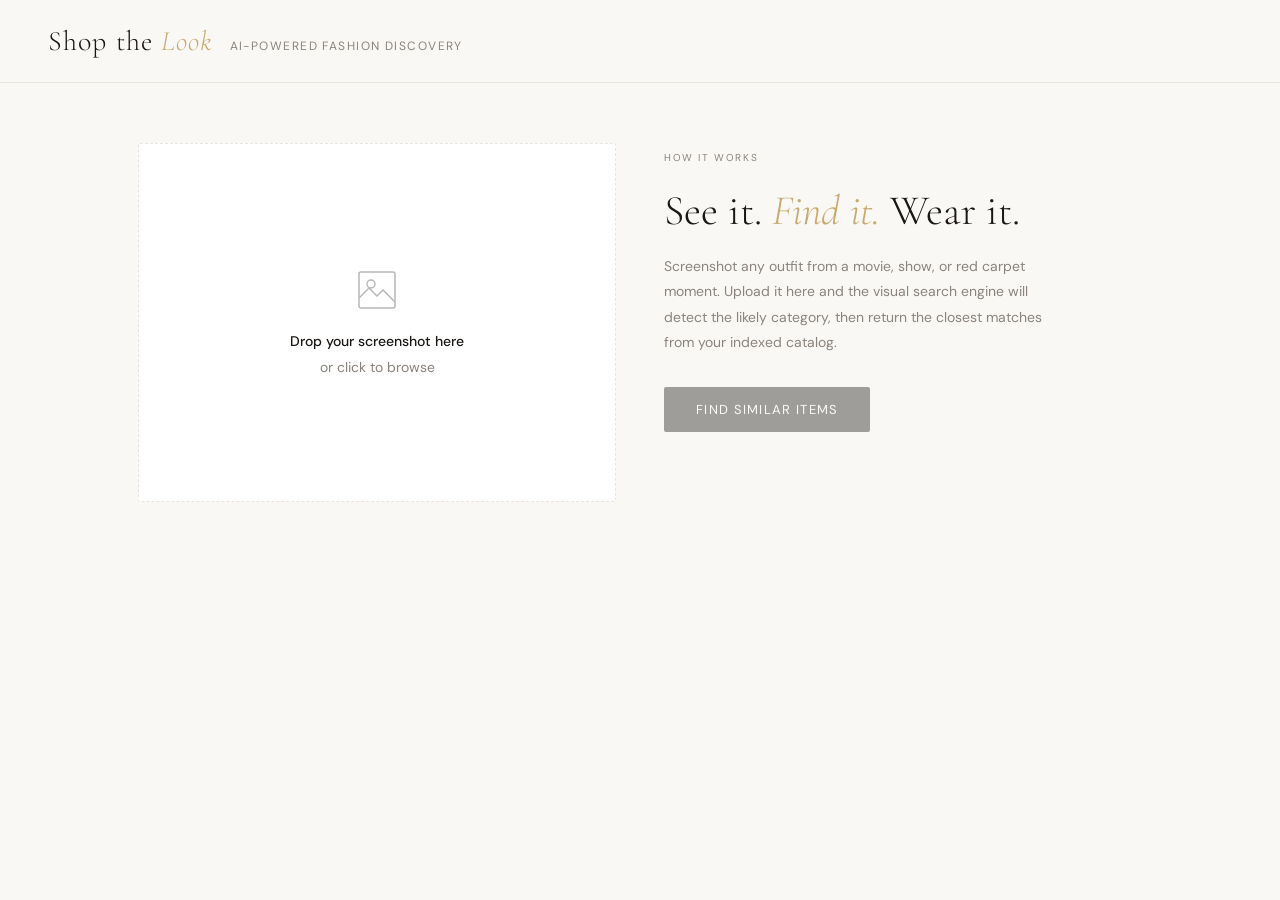
<file: index.html>
<!DOCTYPE html>
<html lang="en">
<head>
<meta charset="UTF-8" />
<meta name="viewport" content="width=device-width, initial-scale=1.0" />
<title>Shop the Look</title>
<link href="https://fonts.googleapis.com/css2?family=Cormorant+Garamond:ital,wght@0,300;0,400;1,300&family=DM+Sans:wght@300;400;500&display=swap" rel="stylesheet" />
<style>
  *, *::before, *::after { box-sizing: border-box; margin: 0; padding: 0; }

  :root {
    --cream: #FAF8F5;
    --ink: #1A1714;
    --warm-gray: #8A847D;
    --border: #E8E4DE;
    --accent: #C9A96E;
    --accent-light: #F5EFE4;
    --card-bg: #FFFFFF;
    --radius: 2px;
  }

  body {
    background: var(--cream);
    font-family: 'DM Sans', sans-serif;
    color: var(--ink);
    min-height: 100vh;
  }

  header {
    border-bottom: 1px solid var(--border);
    padding: 24px 48px;
    display: flex;
    align-items: baseline;
    gap: 16px;
  }

  .logo {
    font-family: 'Cormorant Garamond', serif;
    font-size: 28px;
    font-weight: 300;
    letter-spacing: 0.04em;
  }

  .logo span {
    font-style: italic;
    color: var(--accent);
  }

  .tagline {
    font-size: 12px;
    color: var(--warm-gray);
    letter-spacing: 0.12em;
    text-transform: uppercase;
  }

  main {
    max-width: 1100px;
    margin: 0 auto;
    padding: 60px 48px;
  }

  /* Upload Zone */
  .upload-section {
    display: grid;
    grid-template-columns: 1fr 1fr;
    gap: 48px;
    align-items: start;
  }

  .upload-zone {
    border: 1.5px dashed var(--border);
    border-radius: var(--radius);
    aspect-ratio: 4/3;
    display: flex;
    flex-direction: column;
    align-items: center;
    justify-content: center;
    cursor: pointer;
    transition: border-color 0.2s, background 0.2s;
    position: relative;
    overflow: hidden;
    background: var(--card-bg);
  }

  .upload-zone:hover {
    border-color: var(--accent);
    background: var(--accent-light);
  }

  .upload-zone.dragover {
    border-color: var(--accent);
    background: var(--accent-light);
  }

  .upload-zone img {
    max-width: 100%;
    max-height: 100%;
    width: auto;
    height: auto;
    object-fit: contain;
    z-index: 1;
  }

  .upload-icon {
    width: 48px;
    height: 48px;
    margin-bottom: 16px;
    opacity: 0.3;
  }

  .upload-label {
    font-size: 14px;
    color: var(--warm-gray);
    text-align: center;
    line-height: 1.6;
  }

  .upload-label strong {
    display: block;
    color: var(--ink);
    font-weight: 500;
    margin-bottom: 4px;
  }

  input[type="file"] { display: none; }

  .upload-overlay {
    position: absolute;
    inset: 0;
    background: rgba(26,23,20,0.4);
    display: flex;
    align-items: center;
    justify-content: center;
    opacity: 0;
    transition: opacity 0.2s;
  }

  .upload-zone:hover .upload-overlay {
    opacity: 1;
  }

  .overlay-text {
    color: white;
    font-size: 13px;
    letter-spacing: 0.08em;
    text-transform: uppercase;
  }

  /* Right panel */
  .right-panel {
    padding-top: 8px;
  }

  .section-label {
    font-size: 10px;
    letter-spacing: 0.16em;
    text-transform: uppercase;
    color: var(--warm-gray);
    margin-bottom: 24px;
  }

  .hero-text {
    font-family: 'Cormorant Garamond', serif;
    font-size: 42px;
    font-weight: 300;
    line-height: 1.1;
    margin-bottom: 20px;
  }

  .hero-text em {
    font-style: italic;
    color: var(--accent);
  }

  .description {
    font-size: 14px;
    line-height: 1.8;
    color: var(--warm-gray);
    margin-bottom: 32px;
    max-width: 380px;
  }

  .analyze-btn {
    background: var(--ink);
    color: white;
    border: none;
    padding: 14px 32px;
    font-family: 'DM Sans', sans-serif;
    font-size: 13px;
    letter-spacing: 0.1em;
    text-transform: uppercase;
    cursor: pointer;
    transition: background 0.2s, transform 0.1s;
    border-radius: var(--radius);
    display: inline-flex;
    align-items: center;
    gap: 10px;
  }

  .analyze-btn:hover { background: #2d2824; }
  .analyze-btn:active { transform: scale(0.98); }
  .analyze-btn:disabled { opacity: 0.4; cursor: not-allowed; }

  .analyze-btn .spinner {
    width: 14px;
    height: 14px;
    border: 1.5px solid rgba(255,255,255,0.3);
    border-top-color: white;
    border-radius: 50%;
    animation: spin 0.8s linear infinite;
    display: none;
  }

  .analyze-btn.loading .spinner { display: block; }

  @keyframes spin { to { transform: rotate(360deg); } }

  /* Results */
  .results-section {
    margin-top: 72px;
    border-top: 1px solid var(--border);
    padding-top: 48px;
    display: none;
  }

  .results-section.visible { display: block; }

  .results-header {
    display: flex;
    align-items: baseline;
    justify-content: space-between;
    margin-bottom: 32px;
  }

  .results-title {
    font-family: 'Cormorant Garamond', serif;
    font-size: 28px;
    font-weight: 300;
  }

  /* Detected items */
  .detected-items {
    display: flex;
    flex-wrap: wrap;
    gap: 8px;
    margin-bottom: 40px;
  }

  .item-chip {
    background: var(--accent-light);
    border: 1px solid var(--accent);
    color: var(--ink);
    padding: 6px 14px;
    font-size: 12px;
    letter-spacing: 0.06em;
    border-radius: 100px;
    cursor: pointer;
    transition: background 0.15s;
  }

  .item-chip:hover, .item-chip.active {
    background: var(--accent);
    color: white;
  }

  .ai-description {
    background: var(--card-bg);
    border: 1px solid var(--border);
    border-left: 3px solid var(--accent);
    padding: 20px 24px;
    font-size: 13px;
    line-height: 1.8;
    color: var(--warm-gray);
    margin-bottom: 40px;
    border-radius: var(--radius);
  }

  /* Product grid */
  .products-label {
    font-size: 10px;
    letter-spacing: 0.16em;
    text-transform: uppercase;
    color: var(--warm-gray);
    margin-bottom: 20px;
  }

  .product-grid {
    display: grid;
    grid-template-columns: repeat(auto-fill, minmax(200px, 1fr));
    gap: 24px;
  }

  .product-card {
    background: var(--card-bg);
    border: 1px solid var(--border);
    border-radius: var(--radius);
    overflow: hidden;
    transition: box-shadow 0.2s, transform 0.2s;
    cursor: pointer;
    animation: fadeUp 0.4s ease both;
  }

  .product-card:hover {
    box-shadow: 0 8px 32px rgba(26,23,20,0.08);
    transform: translateY(-2px);
  }

  @keyframes fadeUp {
    from { opacity: 0; transform: translateY(16px); }
    to { opacity: 1; transform: translateY(0); }
  }

  .product-img {
    aspect-ratio: 3/4;
    background: var(--accent-light);
    display: flex;
    align-items: center;
    justify-content: center;
    font-size: 40px;
    position: relative;
    overflow: hidden;
  }

  .product-img img {
    max-width: 100%;
    max-height: 100%;
    width: auto;
    height: auto;
    object-fit: contain;
  }

  .store-badge {
    position: absolute;
    top: 8px;
    right: 8px;
    background: white;
    font-size: 9px;
    letter-spacing: 0.08em;
    text-transform: uppercase;
    padding: 3px 8px;
    border-radius: 100px;
    color: var(--warm-gray);
    border: 1px solid var(--border);
  }

  .product-info {
    padding: 14px 16px;
  }

  .product-name {
    font-size: 13px;
    font-weight: 500;
    margin-bottom: 4px;
    white-space: nowrap;
    overflow: hidden;
    text-overflow: ellipsis;
  }

  .product-store {
    font-size: 11px;
    color: var(--warm-gray);
    margin-bottom: 8px;
  }

  .product-price {
    font-family: 'Cormorant Garamond', serif;
    font-size: 18px;
    color: var(--ink);
  }

  .product-link {
    display: block;
    margin-top: 10px;
    font-size: 11px;
    letter-spacing: 0.1em;
    text-transform: uppercase;
    color: var(--accent);
    text-decoration: none;
  }

  .product-link:hover { text-decoration: underline; }

  /* Empty / error states */
  .state-msg {
    text-align: center;
    padding: 48px;
    color: var(--warm-gray);
    font-size: 14px;
    line-height: 1.8;
  }

  /* Search bar */
  .search-row {
    display: flex;
    gap: 12px;
    margin-bottom: 32px;
  }

  .search-input {
    flex: 1;
    border: 1px solid var(--border);
    background: white;
    padding: 10px 16px;
    font-family: 'DM Sans', sans-serif;
    font-size: 13px;
    color: var(--ink);
    outline: none;
    border-radius: var(--radius);
    transition: border-color 0.2s;
  }

  .search-input:focus { border-color: var(--accent); }

  .search-btn {
    background: var(--accent);
    color: white;
    border: none;
    padding: 10px 20px;
    font-family: 'DM Sans', sans-serif;
    font-size: 12px;
    letter-spacing: 0.1em;
    text-transform: uppercase;
    cursor: pointer;
    border-radius: var(--radius);
    transition: opacity 0.2s;
  }

  .search-btn:hover { opacity: 0.85; }

  /* Responsive */
  @media (max-width: 720px) {
    header { padding: 20px 24px; }
    main { padding: 40px 24px; }
    .upload-section { grid-template-columns: 1fr; gap: 32px; }
    .hero-text { font-size: 32px; }
  }
</style>
</head>
<body>

<header>
  <div class="logo">Shop the <span>Look</span></div>
  <div class="tagline">AI-Powered Fashion Discovery</div>
</header>

<main>
  <div class="upload-section">
    <!-- Upload zone -->
    <div>
      <div class="upload-zone" id="uploadZone">
        <svg class="upload-icon" viewBox="0 0 48 48" fill="none" stroke="currentColor" stroke-width="1.5">
          <rect x="6" y="6" width="36" height="36" rx="2"/>
          <circle cx="18" cy="18" r="4"/>
          <path d="M6 32l10-10 8 8 6-6 12 12"/>
        </svg>
        <div class="upload-label">
          <strong>Drop your screenshot here</strong>
          or click to browse
        </div>
        <div class="upload-overlay">
          <span class="overlay-text">Change photo</span>
        </div>
        <input type="file" id="fileInput" accept="image/*" />
      </div>
    </div>

    <!-- Right panel -->
    <div class="right-panel">
      <div class="section-label">How it works</div>
      <h1 class="hero-text">See it. <em>Find it.</em> Wear it.</h1>
      <p class="description">
        Screenshot any outfit from a movie, show, or red carpet moment.
        Upload it here and the visual search engine will detect the likely
        category, then return the closest matches from your indexed catalog.
      </p>

      <button class="analyze-btn" id="analyzeBtn" disabled>
        <div class="spinner"></div>
        <span id="btnText">Find Similar Items</span>
      </button>
    </div>
  </div>

  <!-- Results -->
  <div class="results-section" id="resultsSection">
    <div class="results-header">
      <h2 class="results-title">Outfit Breakdown</h2>
    </div>

    <!-- AI description -->
    <div class="ai-description" id="aiDescription"></div>

    <!-- Detected items as chips -->
    <div class="detected-items" id="detectedItems"></div>

    <!-- Search override -->
    <div class="search-row">
      <input class="search-input" id="searchInput" placeholder="Optional category filter: shoes, dress, bag" />
      <button class="search-btn" id="searchBtn">Apply</button>
    </div>

    <!-- Products -->
    <div class="products-label" id="productsLabel">Similar items found</div>
    <div class="product-grid" id="productGrid"></div>
  </div>
</main>

<script>
  const API_BASE = 'http://127.0.0.1:8000';

  const uploadZone = document.getElementById('uploadZone');
  const fileInput = document.getElementById('fileInput');
  const analyzeBtn = document.getElementById('analyzeBtn');
  const btnText = document.getElementById('btnText');
  const resultsSection = document.getElementById('resultsSection');
  const aiDescription = document.getElementById('aiDescription');
  const detectedItems = document.getElementById('detectedItems');
  const productGrid = document.getElementById('productGrid');
  const productsLabel = document.getElementById('productsLabel');
  const searchInput = document.getElementById('searchInput');
  const searchBtn = document.getElementById('searchBtn');

  let uploadedFile = null;
  let activeCaptureId = new URLSearchParams(window.location.search).get('capture_id');
  let currentGroups = [];
  let activeCategory = null;

  uploadZone.addEventListener('click', () => fileInput.click());

  uploadZone.addEventListener('dragover', (e) => {
    e.preventDefault();
    uploadZone.classList.add('dragover');
  });

  uploadZone.addEventListener('dragleave', () => uploadZone.classList.remove('dragover'));

  uploadZone.addEventListener('drop', (e) => {
    e.preventDefault();
    uploadZone.classList.remove('dragover');
    const file = e.dataTransfer.files[0];
    if (file && file.type.startsWith('image/')) loadFile(file);
  });

  fileInput.addEventListener('change', () => {
    if (fileInput.files[0]) loadFile(fileInput.files[0]);
  });

  analyzeBtn.addEventListener('click', () => analyzeOutfit());

  searchBtn.addEventListener('click', () => {
    if (!uploadedFile && !activeCaptureId) return;
    runBreakdown(getCategoryFilter());
  });

  searchInput.addEventListener('keydown', (e) => {
    if (e.key === 'Enter') searchBtn.click();
  });

  function loadFile(file) {
    uploadedFile = file;
    activeCaptureId = null;
    const reader = new FileReader();
    reader.onload = (e) => {
      const dataURL = e.target.result;
      uploadZone.querySelectorAll('svg, .upload-label').forEach((el) => { el.style.display = 'none'; });
      let img = uploadZone.querySelector('img');
      if (!img) {
        img = document.createElement('img');
        uploadZone.appendChild(img);
      }
      img.src = dataURL;
      analyzeBtn.disabled = false;
      btnText.textContent = 'Find Similar Items';
    };
    reader.readAsDataURL(file);
  }

  function getCategoryFilter() {
    const val = searchInput.value.trim().toLowerCase();
    return val || null;
  }

  function escapeHtml(text) {
    return String(text || '')
      .replaceAll('&', '&amp;')
      .replaceAll('<', '&lt;')
      .replaceAll('>', '&gt;')
      .replaceAll('"', '&quot;')
      .replaceAll("'", '&#039;');
  }

  function confidencePct(value) {
    const n = Number(value || 0);
    return `${Math.round(n * 100)}%`;
  }

  async function analyzeOutfit() {
    if (!uploadedFile && !activeCaptureId) return;

    analyzeBtn.disabled = true;
    analyzeBtn.classList.add('loading');
    btnText.textContent = 'Breaking down…';
    resultsSection.classList.remove('visible');

    try {
      await runBreakdown(getCategoryFilter());
    } catch (err) {
      console.error(err);
      aiDescription.textContent = err.message || 'Could not analyze this image. Please try a clearer image.';
      resultsSection.classList.add('visible');
    } finally {
      analyzeBtn.disabled = false;
      analyzeBtn.classList.remove('loading');
      btnText.textContent = 'Re-Run Breakdown';
    }
  }

  async function runBreakdown(category = null) {
    if (!uploadedFile && !activeCaptureId) return;

    productsLabel.textContent = 'Similar items found';
    productGrid.innerHTML = '<div class="state-msg">Analyzing outfit pieces…</div>';
    detectedItems.innerHTML = '';
    resultsSection.classList.add('visible');

    const params = new URLSearchParams({ max_items: '3', k_per_item: '8' });
    if (category) params.set('category', category);
    let response;
    if (uploadedFile) {
      const formData = new FormData();
      formData.append('file', uploadedFile);
      response = await fetch(`${API_BASE}/breakdown?${params.toString()}`, {
        method: 'POST',
        body: formData,
      });
    } else {
      const safeCaptureId = encodeURIComponent(activeCaptureId);
      response = await fetch(`${API_BASE}/capture/${safeCaptureId}/breakdown?${params.toString()}`);
    }

    const payload = await response.json();
    if (!response.ok) {
      const msg = payload?.detail || payload?.error || 'Breakdown request failed';
      throw new Error(msg);
    }

    currentGroups = payload.groups || [];
    if (!currentGroups.length) {
      aiDescription.textContent = 'No outfit pieces were detected from this image. Try a clearer full-body or product photo.';
      productGrid.innerHTML = '<div class="state-msg">No matches found for detected pieces.</div>';
      return;
    }

    const summary = (payload.detected_categories || [])
      .map((x) => `${x.category} (${confidencePct(x.confidence)})`)
      .join(', ');
    aiDescription.textContent = `Detected outfit pieces: ${summary}. Click a piece below to inspect matching products.`;

    renderDetectedItems(currentGroups);
    activeCategory = currentGroups[0].category;
    renderCategoryResults(activeCategory);
  }

  function renderDetectedItems(groups) {
    detectedItems.innerHTML = '';
    groups.forEach((g) => {
      const chip = document.createElement('div');
      chip.className = 'item-chip' + (g.category === activeCategory ? ' active' : '');
      chip.textContent = `${g.category} - ${confidencePct(g.confidence)}`;
      chip.addEventListener('click', () => {
        activeCategory = g.category;
        renderDetectedItems(groups);
        renderCategoryResults(g.category);
      });
      detectedItems.appendChild(chip);
    });
  }

  function renderCategoryResults(category) {
    const group = currentGroups.find((g) => g.category === category);
    if (!group) {
      productGrid.innerHTML = '<div class="state-msg">No results for this category.</div>';
      return;
    }

    productsLabel.textContent = `Similar ${category} items`;
    renderProducts(group.results || []);
  }

  function renderProducts(products) {
    if (!products || products.length === 0) {
      productGrid.innerHTML = '<div class="state-msg">No products found for this piece.</div>';
      return;
    }

    productGrid.innerHTML = '';
    products.forEach((p, i) => {
      const price = (p.price_usd !== null && p.price_usd !== undefined)
        ? `$${Number(p.price_usd).toFixed(2)}`
        : 'N/A';
      const safeTitle = escapeHtml(p.title || 'Untitled');
      const safeUrl = escapeHtml(p.url || '#');
      const safeImage = escapeHtml(p.image || '');
      const safeCategory = escapeHtml(p.category || 'item');
      const safeStore = escapeHtml((p.url || '').includes('amazon.com') ? 'Amazon' : 'Catalog');

      const imageBlock = safeImage
        ? `<img src="${safeImage}" alt="${safeTitle}" loading="lazy" />`
        : '<span>🛍️</span>';

      const linkBlock = p.url
        ? `<a class="product-link" href="${safeUrl}" target="_blank" rel="noopener">View item →</a>`
        : '';

      const card = document.createElement('div');
      card.className = 'product-card';
      card.style.animationDelay = `${i * 0.06}s`;
      card.innerHTML = `
        <div class="product-img">
          ${imageBlock}
          <div class="store-badge">${safeCategory}</div>
        </div>
        <div class="product-info">
          <div class="product-name">${safeTitle}</div>
          <div class="product-store">${safeStore}</div>
          <div class="product-price">${price}</div>
          ${linkBlock}
        </div>
      `;
      productGrid.appendChild(card);
    });
  }

  async function loadCaptureFromQuery() {
    if (!activeCaptureId) return;
    analyzeBtn.disabled = true;
    analyzeBtn.classList.add('loading');
    btnText.textContent = 'Loading capture…';
    try {
      const safeCaptureId = encodeURIComponent(activeCaptureId);
      const metaRes = await fetch(`${API_BASE}/capture/${safeCaptureId}`);
      const meta = await metaRes.json();
      if (!metaRes.ok) {
        throw new Error(meta?.detail || 'Could not load extension capture');
      }
      const dataURL = meta.image_data_url;
      uploadZone.querySelectorAll('svg, .upload-label').forEach((el) => { el.style.display = 'none'; });
      let img = uploadZone.querySelector('img');
      if (!img) {
        img = document.createElement('img');
        uploadZone.appendChild(img);
      }
      img.src = dataURL;
      await runBreakdown(getCategoryFilter());
      btnText.textContent = 'Re-Run Breakdown';
    } catch (err) {
      console.error(err);
      aiDescription.textContent = err.message || 'Could not load captured image from extension.';
      resultsSection.classList.add('visible');
      btnText.textContent = 'Find Similar Items';
    } finally {
      analyzeBtn.disabled = false;
      analyzeBtn.classList.remove('loading');
    }
  }

  loadCaptureFromQuery();
</script>
</body>
</html>
</file>
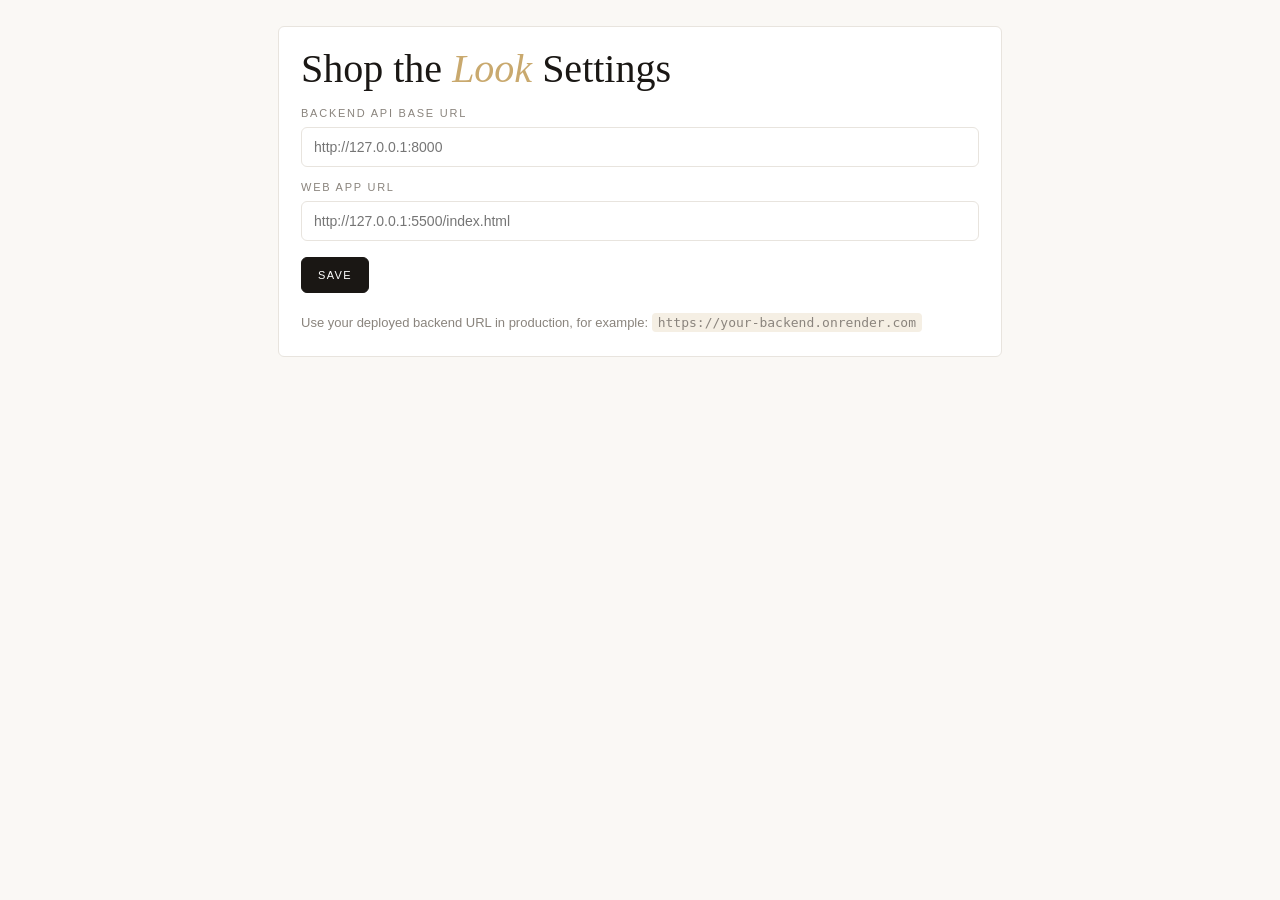
<file: extension/options.html>
<!doctype html>
<html lang="en">
<head>
  <meta charset="utf-8" />
  <meta name="viewport" content="width=device-width, initial-scale=1" />
  <title>Outfit Finder Settings</title>
  <style>
    :root {
      --cream: #faf8f5;
      --ink: #1a1714;
      --warm-gray: #8a847d;
      --border: #e8e4de;
      --accent: #c9a96e;
      --accent-light: #f5efe4;
      --card-bg: #ffffff;
      --radius: 6px;
    }
    * { box-sizing: border-box; }
    body {
      font-family: "DM Sans", -apple-system, BlinkMacSystemFont, "Segoe UI", sans-serif;
      margin: 26px auto;
      max-width: 760px;
      background: var(--cream);
      color: var(--ink);
      padding: 0 18px;
    }
    .card {
      background: var(--card-bg);
      border: 1px solid var(--border);
      border-radius: var(--radius);
      padding: 22px;
    }
    h1 {
      margin: 0 0 18px;
      font-family: "Cormorant Garamond", Georgia, "Times New Roman", serif;
      font-weight: 400;
      font-size: 40px;
      line-height: 1;
    }
    h1 span {
      color: var(--accent);
      font-style: italic;
    }
    label {
      display: block;
      margin: 14px 0 8px;
      font-size: 11px;
      letter-spacing: 0.16em;
      text-transform: uppercase;
      color: var(--warm-gray);
    }
    input {
      width: 100%;
      padding: 11px 12px;
      border: 1px solid var(--border);
      border-radius: var(--radius);
      font-size: 14px;
      background: #fff;
      color: var(--ink);
      outline: none;
    }
    input:focus { border-color: var(--accent); }
    button {
      margin-top: 16px;
      padding: 11px 16px;
      border: 1px solid var(--ink);
      border-radius: var(--radius);
      background: var(--ink);
      color: #fff;
      cursor: pointer;
      text-transform: uppercase;
      letter-spacing: 0.12em;
      font-size: 11px;
    }
    button:hover { background: #2d2824; border-color: #2d2824; }
    .status { margin-top: 12px; font-size: 13px; color: var(--warm-gray); }
    .hint { margin-top: 20px; font-size: 13px; color: var(--warm-gray); line-height: 1.6; }
    code { background: var(--accent-light); padding: 2px 6px; border-radius: 4px; }
  </style>
</head>
<body>
  <div class="card">
    <h1>Shop the <span>Look</span> Settings</h1>
    <label for="apiBase">Backend API Base URL</label>
    <input id="apiBase" placeholder="http://127.0.0.1:8000" />
    <label for="webAppBase">Web App URL</label>
    <input id="webAppBase" placeholder="http://127.0.0.1:5500/index.html" />
    <button id="saveBtn">Save</button>
    <div id="status" class="status"></div>

    <div class="hint">
      Use your deployed backend URL in production, for example:
      <code>https://your-backend.onrender.com</code>
    </div>
  </div>

  <script src="options.js"></script>
</body>
</html>
</file>
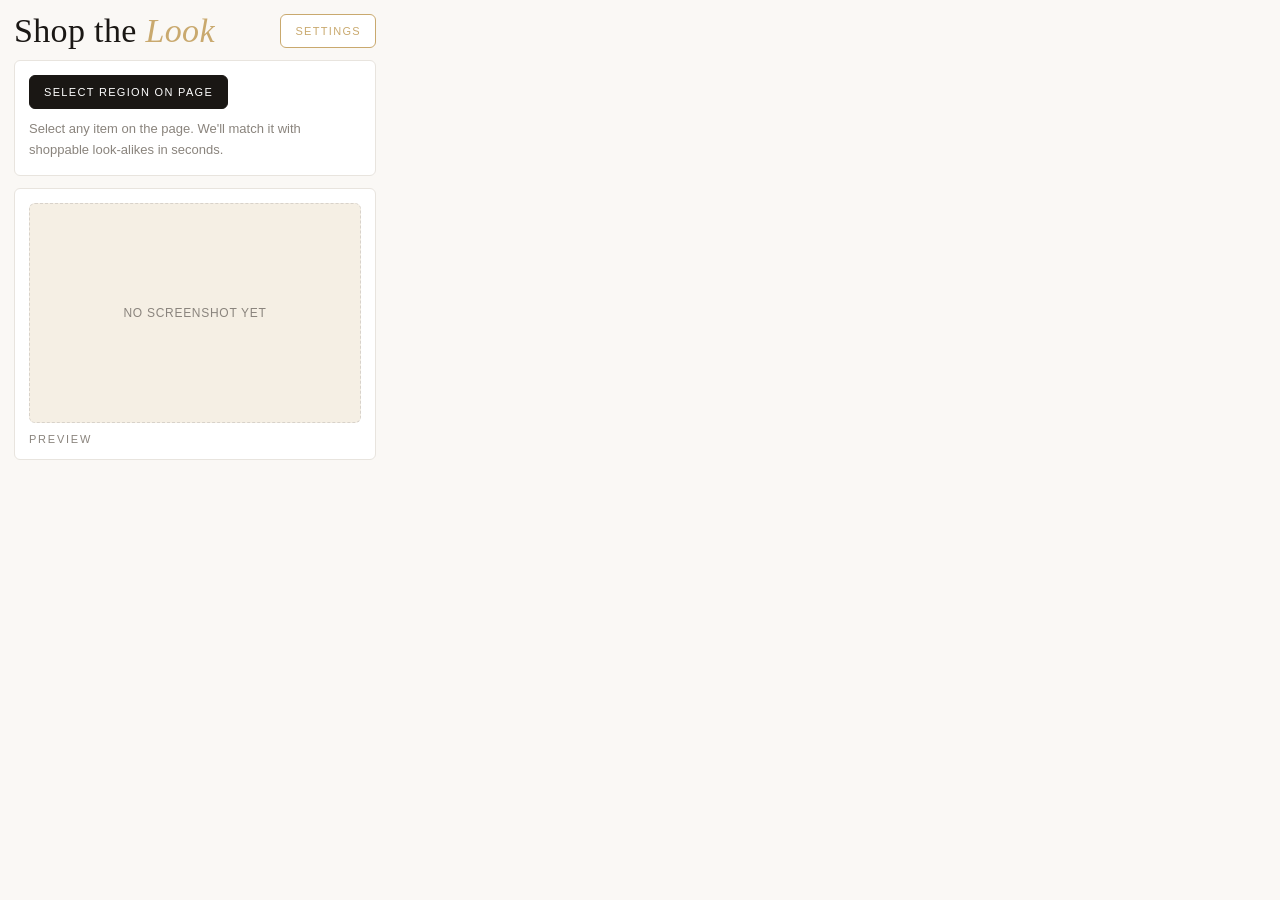
<file: extension/popup.html>
<!doctype html>
<html lang="en">
<head>
  <meta charset="utf-8" />
  <meta name="viewport" content="width=device-width, initial-scale=1" />
  <title>Outfit Finder</title>
  <link rel="stylesheet" href="popup.css" />
</head>
<body>
  <header class="row header">
    <h1 class="logo">Shop the <span>Look</span></h1>
    <button id="openSettings" class="ghost">Settings</button>
  </header>

  <section class="panel">
    <div class="row gap">
      <button id="captureBtn">Select Region On Page</button>
    </div>
    <p class="hint">Select any item on the page. We&apos;ll match it with shoppable look-alikes in seconds.</p>
  </section>

  <section class="panel">
    <div class="canvas-wrap">
      <canvas id="previewCanvas" width="360" height="220"></canvas>
      <div id="canvasEmpty" class="empty">No screenshot yet</div>
    </div>
    <div class="row">
      <label>Preview</label>
    </div>
  </section>

  <script src="popup.js"></script>
</body>
</html>
</file>
<file: extension/popup.css>
:root {
  --cream: #faf8f5;
  --ink: #1a1714;
  --warm-gray: #8a847d;
  --border: #e8e4de;
  --accent: #c9a96e;
  --accent-light: #f5efe4;
  --card-bg: #ffffff;
  --radius: 6px;
}

* {
  box-sizing: border-box;
}

body {
  margin: 0;
  padding: 14px;
  width: 390px;
  font-family: "DM Sans", -apple-system, BlinkMacSystemFont, "Segoe UI", sans-serif;
  color: var(--ink);
  background: var(--cream);
}

.row {
  display: flex;
  align-items: center;
}

.header {
  justify-content: space-between;
  margin-bottom: 8px;
}

.logo {
  margin: 0;
  font-family: "Cormorant Garamond", Georgia, "Times New Roman", serif;
  font-size: 34px;
  line-height: 1;
  font-weight: 400;
  letter-spacing: 0.01em;
}

.logo span {
  color: var(--accent);
  font-style: italic;
}

.panel {
  background: var(--card-bg);
  border: 1px solid var(--border);
  border-radius: var(--radius);
  padding: 14px;
  margin-top: 12px;
}

.gap {
  gap: 10px;
}

button {
  border: 1px solid var(--ink);
  color: #fff;
  background: var(--ink);
  border-radius: var(--radius);
  padding: 10px 14px;
  font-family: inherit;
  font-size: 11px;
  letter-spacing: 0.12em;
  text-transform: uppercase;
  cursor: pointer;
  transition: background 0.15s, border-color 0.15s;
}

button:hover {
  background: #2d2824;
  border-color: #2d2824;
}

button:disabled {
  opacity: 0.5;
  cursor: not-allowed;
}

button.ghost {
  background: var(--card-bg);
  color: var(--accent);
  border-color: var(--accent);
}

button.ghost:hover {
  background: var(--accent-light);
}

.hint {
  margin: 10px 0 0;
  font-size: 13px;
  line-height: 1.6;
  color: var(--warm-gray);
}

.canvas-wrap {
  position: relative;
  width: 100%;
  height: 220px;
  margin-bottom: 10px;
}

#previewCanvas {
  display: block;
  width: 100%;
  height: 220px;
  border: 1px dashed #d8d2ca;
  background: var(--accent-light);
  border-radius: var(--radius);
}

.empty {
  position: absolute;
  inset: 0;
  display: flex;
  align-items: center;
  justify-content: center;
  font-size: 12px;
  color: var(--warm-gray);
  pointer-events: none;
  letter-spacing: 0.06em;
  text-transform: uppercase;
}

label {
  font-size: 11px;
  letter-spacing: 0.16em;
  text-transform: uppercase;
  color: var(--warm-gray);
}

.status {
  font-size: 13px;
  color: var(--warm-gray);
  line-height: 1.6;
}

.hidden {
  display: none;
}
</file>
